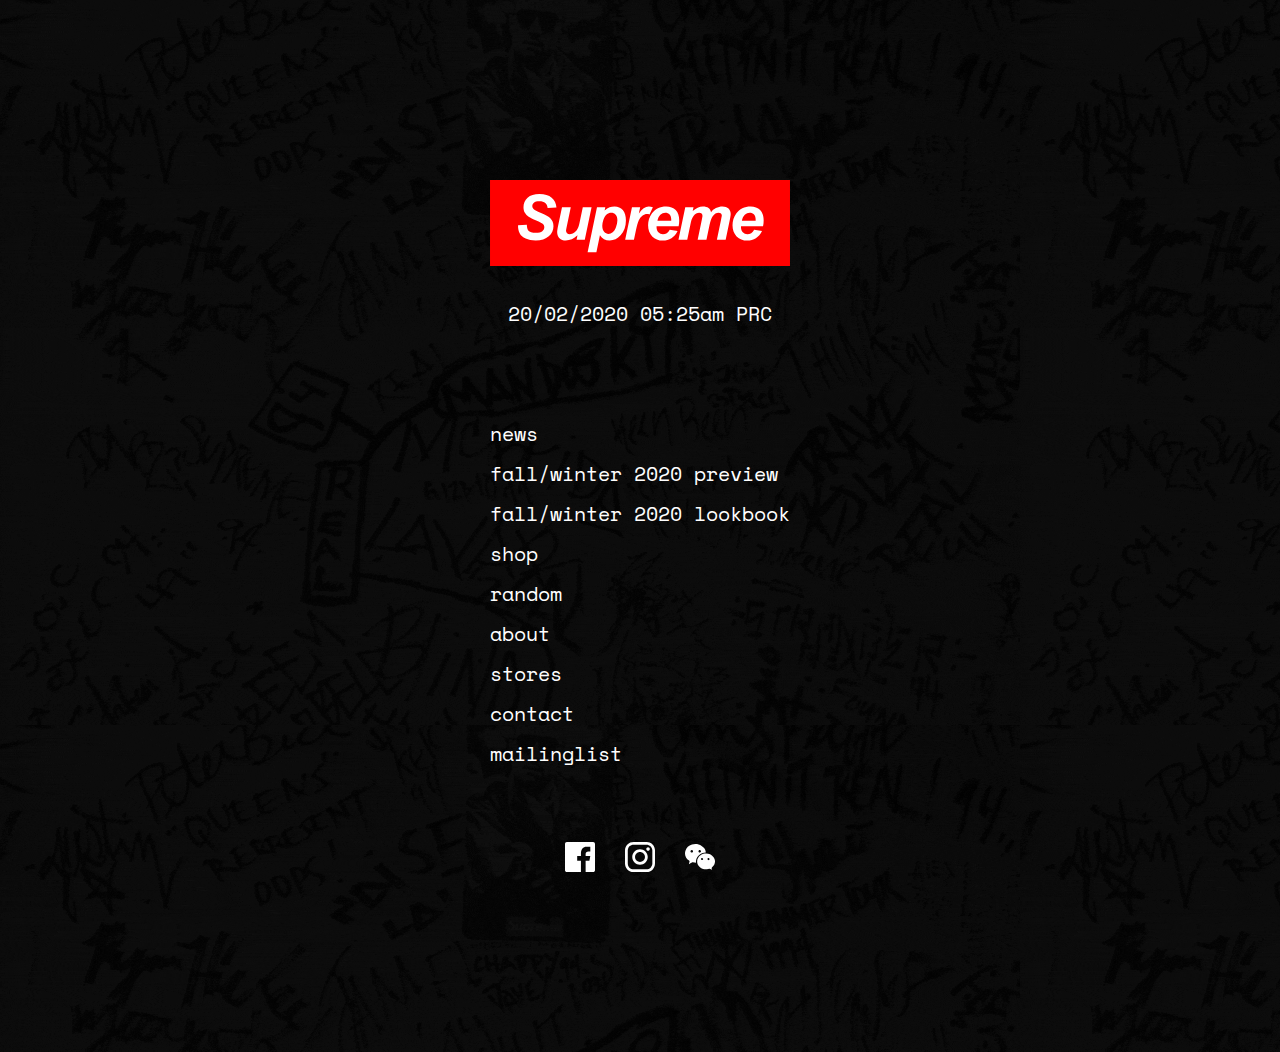
<file: index.html>
<!DOCTYPE html>
<html lang="en">
<head>
    <meta charset="UTF-8">
    <meta http-equiv="X-UA-Compatible" content="IE=edge">
    <meta name="viewport" content="width=device-width, initial-scale=1.0">
    <link rel="stylesheet" href="./style.css">
    <link rel="preconnect" href="https://fonts.googleapis.com">
    <link rel="preconnect" href="https://fonts.gstatic.com" crossorigin>
    <link href="https://fonts.googleapis.com/css2?family=Space+Mono:ital,wght@0,400;0,700;1,400;1,700&display=swap" rel="stylesheet">
    <title>Supreme</title>
</head>
<body>
    <div class="container">
        <div class="wrapper">
            <header>
                <div class="logo">
                    <img src="./img/logo.svg" alt="logo" class="log">
                    <p class="data">20/02/2020 05:25am PRC</p>
                </div>
                <nav>
                    <ul class="news">
                        <li>
                            <a href="news-2aex6svff-me11ad.vercel.app" class="link">news</a>
                        </li>
                        <li>
                            <a href="#" class="link">fall/winter 2020 preview</a>
                        </li>
                        <li>
                            <a href="#" class="link">fall/winter 2020 lookbook</a>
                        </li>
                        <li>
                            <a href="#" class="link">shop</a>
                        </li>
                        <li>
                            <a href="#" class="link">random</a>
                        </li>
                        <li>
                            <a href="#" class="link">about</a>
                        </li>
                        <li>
                            <a href="#" class="link">stores</a>
                        </li>
                        <li>
                            <a href="#" class="link">contact</a>
                        </li>
                        <li>
                            <a href="#" class="link">mailinglist</a>
                        </li>
                    </ul>
                </nav>
                <footer>
                    <ul class="icons">
                        <li>
                            <a href="#" class="icons link">
                                <img src="./img/facebook-logo.svg" alt="facebook">
                            </a>
                        </li>
                        <li>
                            <a href="#" class="icons link">
                                <img src="./img/instagram-logo.svg" alt="instagram">
                            </a>
                        </li>
                        <li>
                            <a href="#" class="icons link">
                                <img src="./img/chat.svg" alt="Messager">
                            </a>
                        </li>
                    </ul>
                </footer>
            </header>
        </div>
    </div>
</body>
</html>
</file>
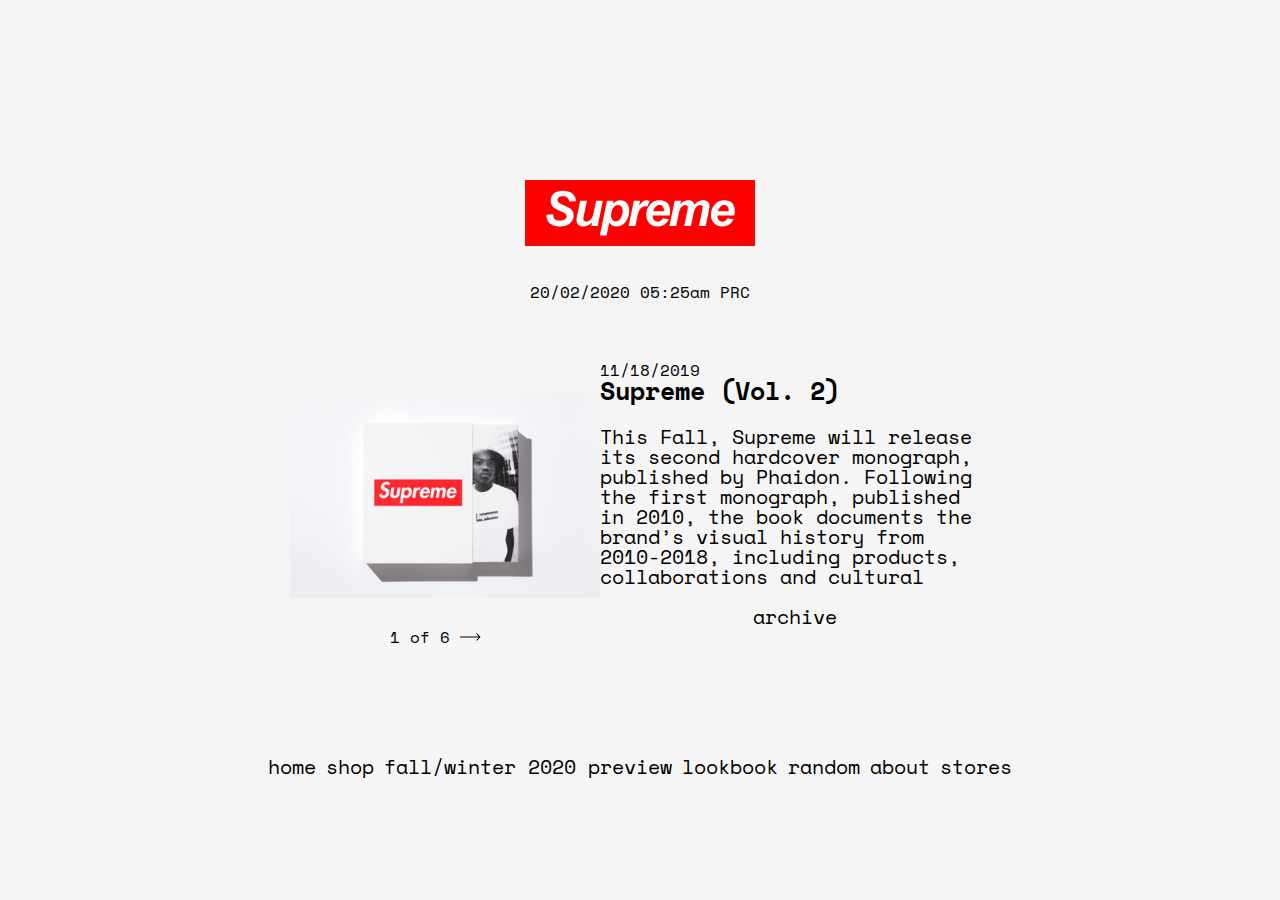
<file: index-news.html>
<!DOCTYPE html>
<html lang="en">
<head>
    <meta charset="UTF-8">
    <meta http-equiv="X-UA-Compatible" content="IE=edge">
    <meta name="viewport" content="width=device-width, initial-scale=1.0">
    <link rel="stylesheet" href="./style-news.css">
    <link rel="preconnect" href="https://fonts.googleapis.com">
    <link rel="preconnect" href="https://fonts.gstatic.com" crossorigin>
    <link href="https://fonts.googleapis.com/css2?family=Space+Mono:ital,wght@0,400;0,700;1,400;1,700&display=swap" rel="stylesheet">
    <title>News</title>
</head>
<body>
    <div class="container">
        <div class="wrapper">

            <main>
                <header>
                    <img src="./img/logo.svg" alt="logo" class="logo">
                    <p class="data">20/02/2020 05:25am PRC</p>
                </header>

                <article class="News">
                    <div class="photo">
                        <img src="./img/picture.svg" alt="Фото" class="picture">
                        <div class="pages">
                            <p class="page">1 of 6</p>
                            <img src="./img/arrow.svg" alt="Стрелка" class="arrow">
                        </div>
                    </div>

                    <div class="text">
                        <div class="main-text">
                            <p class="clock">11/18/2019</p>
                            <h1 class="Vol">Supreme (Vol. 2)</h1>
                            <p class="info">This Fall, Supreme will release its second hardcover monograph, published by Phaidon. Following the first monograph, published in 2010, the book documents the brand’s visual history from 2010-2018, including products, collaborations and cultural</p>
                        </div>
                        <div class="link-archive">
                            <a href="#" class="links">archive</a>
                        </div>
                    </div>
                </article>
            
                <footer>
                    <ul class="links">
                        <li class="link">
                            <a href="https://supremee-me11ad.vercel.app/">home</a>
                        </li>
                        <li class="link">
                            <a href="#">shop</a>
                        </li>
                        <li class="link">
                            <a href="#">fall/winter 2020 preview</a>
                        </li>
                        <li class="link">
                            <a href="#">lookbook</a>
                        </li>
                        <li class="link">
                            <a href="#">random</a>
                        </li>
                        <li class="link">
                            <a href="#">about</a>
                        </li>
                        <li class="link">
                            <a href="#">stores</a>
                        </li>
                    </ul>
                </footer>

            </main>
        </div>
    </div>
</body>
</html>
</file>
<file: style.css>
* {
    padding: 0;
    margin: 0;
    border: 0;
    box-sizing: border-box;
    font-family: 'Space Mono', monospace;
    color: white;
}

a {
    text-decoration: none;
    color: white;
}

li {
    list-style: none;
}

body {
    height: 100%;
    line-height: 1;
    background-image: url("./img/background.png");
}

.logo {
    display: flex;
    justify-content: center;
    flex-direction: column;
}

.container {
    font-size: 20px;
}

.wrapper {
    display: flex;
    justify-content: center;
    min-height: 100%;
    overflow: hidden;
    margin: 0 auto;
}

header {
    padding-top: 180px;
}

header .data {
    display: flex;
    justify-content: center;
    padding-top: 38px;
}

header nav {
    display: flex;
    justify-content: flex-start;
    padding-top: 80px;
}

.news {
    display: flex;
    flex-direction: column;
}

.news li {
    padding-top: 20px;
}

.link:hover {
    background-color: red;
}


.icons {
    display: flex;
    justify-content: center;
    margin-left: 15px;
    margin-right: 15px;
}

@media screen and (max-width: 310px) {
    .container {
        font-size: 18px;
    }
}


footer {
    padding-top: 78px;
    padding-bottom: 180px;
}
</file>
<file: style-news.css>
* {
    padding: 0;
    margin: 0;
    border: 0;
    box-sizing: border-box;
    font-family: 'Space Mono', monospace;
    color: #000000;
}

a {
    text-decoration: none;
    font-size: 20px;
}

li {
    list-style: none;
}

body {
    height: 100%;
    line-height: 1;
    background-color: #F5F5F5;
}

.wrapper {
    display: flex;
    justify-content: center;
    min-height: 100%;
    overflow: hidden;
    margin: 0 auto;
}

header {
    display: flex;
    justify-content: center;
    flex-direction: column;
    padding-top: 180px;
    margin: 0 auto;
}

.logo {
    width: 100%;
    max-width: 230px;
    margin: 0 auto;
}

.data {
    display: flex;
    justify-content: center;
    padding-top: 38px;
}

.News {
    max-width: 700px;
    padding-top: 62px;
    display: flex;
    margin: 0 auto;
}

.text {
    width: 70%;
}

.info{
    font-size: 20px;
    padding-top: 24px;
}

.link-archive {
    padding-top: 20px;
}

.picture {
    width: 100%;
    height: 100%;
}

.main-text h1 {
    font-size: 25px;
}


.picture.pages {
    display: flex;
    flex-direction: column;
    padding-right: 10px;
}

.pages {
    display: flex;
    margin-left: 100px;
}

.arrow {
    margin-left: 10px;
}

footer {
    padding-top: 125px;
    padding-bottom: 60px;
}

.links {
    display: flex;
    justify-content: center;
}

.link:hover {
    background-color: red;
    color: white;
    align-items: flex-start;
}
.links {
    margin-right: 15px;
    margin-left: 15px;
}
.link{
    margin: 5px;
}






@media screen and (max-width: 689px) {
    header {
        padding-top: 60px;
    }

    .text {
        width: auto;
    }

    .News {
        display: flex;
        flex-direction: column;
        padding-bottom: 70px;
    }

    header{
        width: 100%;
        max-width: auto;
    }

    .page {
        margin: 0 auto;
    }

    .main-text {
        padding-top: 20px;
        padding-left: 10px;
        padding-bottom: 20px;
    }

    footer {
        display: none;
    }

    .link-archive {
        display: none;
    }
}

@media screen and (max-width: 310px) {
    .info {
        font-size: 16px;
    }

    .main-text h1 {
        font-size: 19px;
    }
}

@media screen and (max-width: 365px) {
    .link-archive {
        font-size: 17px;
    }

    .clock {
        font-size: 17px;
    }

    .main-text h1 {
        font-size: 22px;
    }
}

@media screen and (max-width: 330px) {
    .link-archive {
        font-size: 17px;
    }

    .clock {
        font-size: 17px;
    }

    .main-text h1 {
        font-size: 21px;
    }
}
</file>
